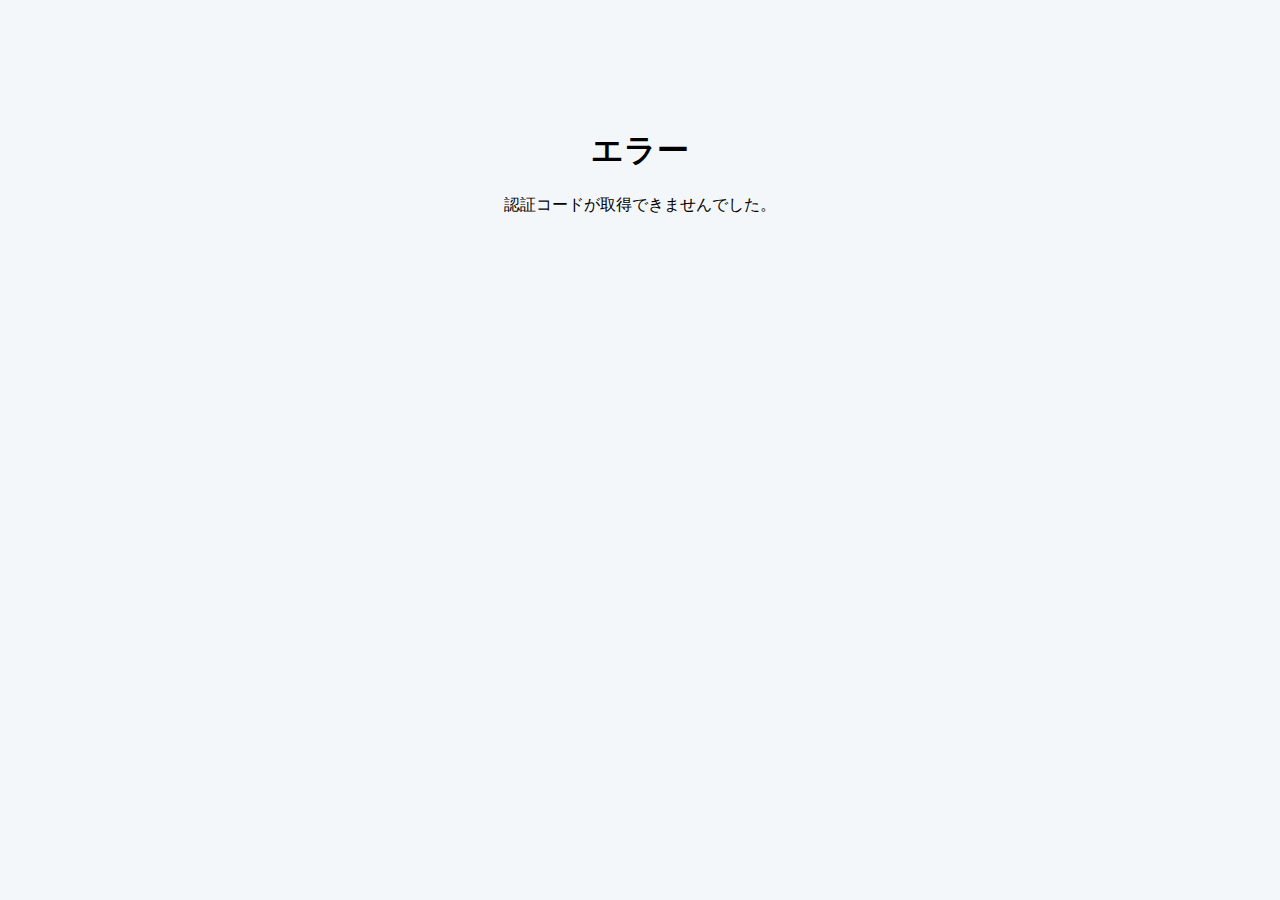
<file: callback.html>
<!DOCTYPE html>
<html lang="ja">
<head>
  <meta charset="UTF-8">
  <title>LINEログイン処理中</title>
  <style>
    body {
      font-family: sans-serif;
      text-align: center;
      padding: 100px;
      background-color: #f4f7f9;
    }
  </style>
</head>
<body>
  <h1>ログイン処理中...</h1>
  <p>しばらくお待ちください。</p>

  <script>
    const code = new URLSearchParams(window.location.search).get('code');
    const state = new URLSearchParams(window.location.search).get('state');

    if (!code) {
      document.body.innerHTML = '<h1>エラー</h1><p>認証コードが取得できませんでした。</p>';
    } else {
      fetch('https://api.line.me/oauth2/v2.1/token', {
        method: 'POST',
        headers: {
          'Content-Type': 'application/x-www-form-urlencoded'
        },
        body: new URLSearchParams({
          grant_type: 'authorization_code',
          code: code,
          redirect_uri: 'https://kuwakuwa1225.github.io/test/callback.html',
          client_id: '2007761404',        // ← LINEのチャネルIDに置き換える
          client_secret: '1a87946940d772f82287b61604690dff' // ← LINEのチャネルシークレットに置き換える
        })
      })
      .then(res => res.json())
      .then(tokenResponse => {
        if (tokenResponse.error) {
          throw new Error(tokenResponse.error_description || 'トークン取得エラー');
        }

        const accessToken = tokenResponse.access_token;

        // プロフィール情報の取得
        return fetch('https://api.line.me/v2/profile', {
          headers: {
            Authorization: `Bearer ${accessToken}`
          }
        });
      })
      .then(res => res.json())
      .then(profile => {
        const userId = profile.userId;
        localStorage.setItem('line_user_id', userId);
        window.location.href = 'index.html';
      })
      .catch(error => {
        console.error(error);
        document.body.innerHTML = '<h1>ログインエラー</h1><p>' + error.message + '</p>';
      });
    }
  </script>
</body>
</html>
</file>
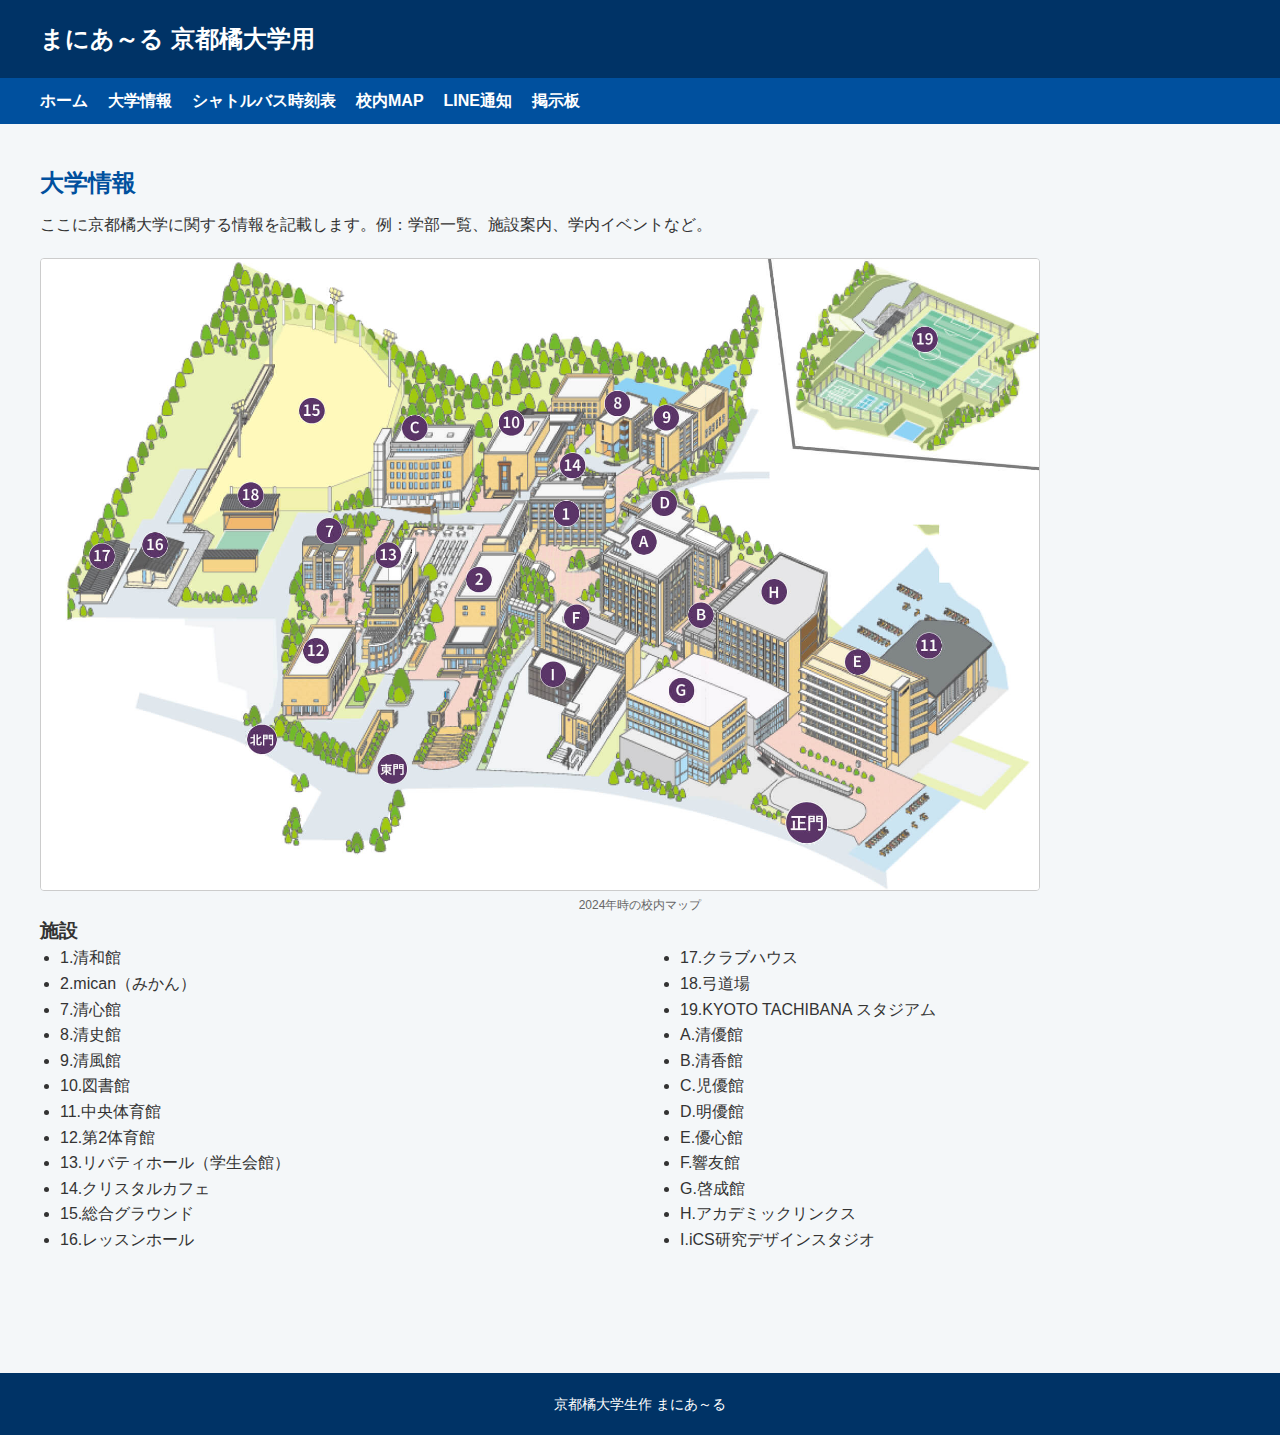
<file: campus-map.html>
<!DOCTYPE html>
<html lang="ja">
<head>
  <meta charset="UTF-8" />
  <title>まにあ～る - 大学情報</title>
  <style>
    * {
      margin: 0;
      padding: 0;
      box-sizing: border-box;
    }

    body {
      font-family: "Helvetica Neue", Arial, sans-serif;
      background-color: #f4f7f9;
      color: #333;
      line-height: 1.6;
    }

    header {
      background-color: #003366;
      color: #fff;
      padding: 20px 40px;
    }

    header h1 {
      font-size: 24px;
    }

    nav {
      background-color: #00509e;
      padding: 10px 40px;
    }

    nav ul {
      list-style: none;
      display: flex;
      flex-wrap: wrap;
      gap: 20px;
    }

    nav a {
      color: #fff;
      text-decoration: none;
      font-weight: bold;
    }

    nav a:hover {
      text-decoration: underline;
    }

    main {
      padding: 40px;
    }

    section {
      margin-bottom: 40px;
    }

    section h2 {
      color: #00509e;
      margin-bottom: 10px;
    }

    .facility-section {
      display: flex;
      justify-content: space-between;
      flex-wrap: wrap;
      gap: 40px;
    }

    .facility-column {
      flex: 1;
      min-width: 300px;
    }

    .facility-column ul {
      list-style: disc;
      padding-left: 20px;
    }

    .campus-map {
      margin-top: 20px;
      width: 100%;
      max-width: 1000px;
      height: auto;
      display: block;
      border: 1px solid #ccc;
      border-radius: 4px;
    }

    .map-caption {
      font-size: 12px;
      color: #666;
      text-align: center;
      margin-top: 5px;
    }

    footer {
      background-color: #003366;
      color: #fff;
      text-align: center;
      padding: 20px;
      font-size: 14px;
      margin-top: 40px;
    }

    /* ダークモード対応 */
    @media (prefers-color-scheme: dark) {
      body {
        background-color: #121212;
        color: #eee;
      }

      header, footer {
        background-color: #1e1e1e;
        color: #ccc;
      }

      nav {
        background-color: #2a2a2a;
      }

      nav a {
        color: #bbb;
      }

      nav a:hover {
        text-decoration: underline;
        color: #fff;
      }

      section h2 {
        color: #a0c4ff;
      }

      main {
        /* 背景を暗くしても浮かび上がるように */
        background-color: #181818;
      }

      section {
        background-color: #222;
        padding: 20px;
        border-radius: 6px;
      }

      .facility-column ul {
        color: #ddd;
      }

      .campus-map {
        border-color: #444;
      }

      .map-caption {
        color: #999;
      }
    }
  </style>
</head>
<body>

  <header>
    <h1>まにあ～る 京都橘大学用</h1>
  </header>

  <nav>
    <ul>
      <li><a href="test.html">ホーム</a></li>
      <li><a href="university-info.html">大学情報</a></li>
      <li><a href="shuttle-bus.html">シャトルバス時刻表</a></li>
      <li><a href="campus-map.html">校内MAP</a></li>
      <li><a href="line-notify.html">LINE通知</a></li>
      <li><a href="contact.html">掲示板</a></li>
    </ul>
  </nav>

  <main>
    <section>
      <h2>大学情報</h2>
      <p>ここに京都橘大学に関する情報を記載します。例：学部一覧、施設案内、学内イベントなど。</p>

      <img src="map_2024.jpg" alt="キャンパスマップ" class="campus-map" />
      <p class="map-caption">2024年時の校内マップ</p>

      <h3>施設</h3>
      <div class="facility-section">
        <div class="facility-column">
          <ul>
            <li>1.清和館</li>
            <li>2.mican（みかん）</li>
            <li>7.清心館</li>
            <li>8.清史館</li>
            <li>9.清風館</li>
            <li>10.図書館</li>
            <li>11.中央体育館</li>
            <li>12.第2体育館</li>
            <li>13.リバティホール（学生会館）</li>
            <li>14.クリスタルカフェ</li>
            <li>15.総合グラウンド</li>
            <li>16.レッスンホール</li>
          </ul>
        </div>
        <div class="facility-column">
          <ul>
            <li>17.クラブハウス</li>
            <li>18.弓道場</li>
            <li>19.KYOTO TACHIBANA スタジアム</li>
            <li>A.清優館</li>
            <li>B.清香館</li>
            <li>C.児優館</li>
            <li>D.明優館</li>
            <li>E.優心館</li>
            <li>F.響友館</li>
            <li>G.啓成館</li>
            <li>H.アカデミックリンクス</li>
            <li>I.iCS研究デザインスタジオ</li>
          </ul>
        </div>
      </div>
    </section>
  </main>

  <footer>
    京都橘大学生作 まにあ～る
  </footer>

</body>
</html>
</file>
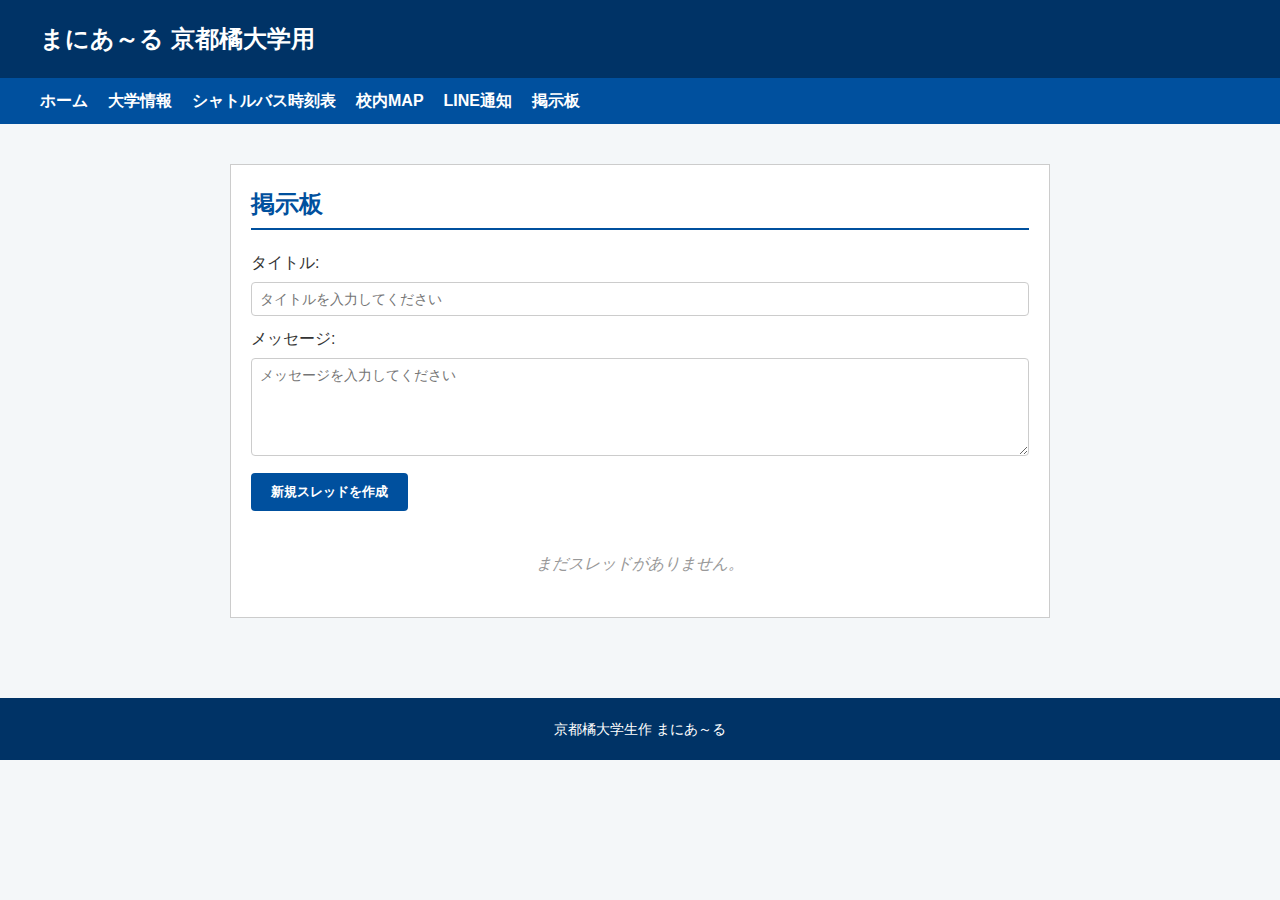
<file: contact.html>
<!DOCTYPE html>
<html lang="ja">
<head>
  <meta charset="UTF-8" />
  <title>まにあ～る - 掲示板</title>
  <style>
    * {
      margin: 0; padding: 0; box-sizing: border-box;
    }
    body {
      font-family: "Helvetica Neue", Arial, sans-serif;
      background-color: #f4f7f9;
      color: #333;
      line-height: 1.6;
    }
    header {
      background-color: #003366;
      color: #fff;
      padding: 20px 40px;
    }
    header h1 {
      font-size: 24px;
    }
    nav {
      background-color: #00509e;
      padding: 10px 40px;
    }
    nav ul {
      list-style: none;
      display: flex;
      flex-wrap: wrap;
      gap: 20px;
    }
    nav a {
      color: #fff;
      text-decoration: none;
      font-weight: bold;
    }
    nav a:hover {
      text-decoration: underline;
    }
    main {
      padding: 40px;
      max-width: 900px;
      margin: 0 auto;
    }
    .bulletin-board {
      border: 1px solid #ccc;
      padding: 20px;
      background-color: #fff;
    }
    .bulletin-board h2 {
      margin-bottom: 20px;
      color: #00509e;
      border-bottom: 2px solid #00509e;
      padding-bottom: 5px;
    }
    .new-thread-form,
    .reply-form {
      margin-bottom: 20px;
    }
    input[type="text"],
    textarea {
      width: 100%;
      padding: 8px;
      font-size: 14px;
      margin-top: 6px;
      margin-bottom: 10px;
      border: 1px solid #ccc;
      border-radius: 4px;
      resize: vertical;
      font-family: "Helvetica Neue", Arial, sans-serif;
    }
    button {
      background-color: #00509e;
      color: white;
      border: none;
      padding: 10px 20px;
      cursor: pointer;
      border-radius: 4px;
      font-weight: bold;
    }
    button:hover {
      background-color: #003366;
    }
    .thread-list {
      list-style: none;
      padding-left: 0;
    }
    .thread-item {
      border-bottom: 1px dotted #ccc;
      padding: 10px 0;
    }
    .thread-header {
      font-weight: bold;
      font-size: 16px;
      color: #00509e;
    }
    .thread-number {
      color: #999;
      font-size: 14px;
      margin-right: 10px;
    }
    .thread-title {
      cursor: pointer;
      text-decoration: underline;
    }
    .thread-title:hover {
      color: #003366;
    }
    .message {
      margin: 8px 0 8px 20px;
      border-left: 3px solid #00509e;
      padding-left: 10px;
      white-space: pre-wrap;
    }
    .reply-button {
      background: none;
      border: none;
      color: #00509e;
      font-size: 14px;
      cursor: pointer;
      padding: 0;
      margin-left: 20px;
      text-decoration: underline;
    }
    .reply-button:hover {
      color: #003366;
    }
    .reply-form {
      margin-top: 10px;
      margin-left: 20px;
      border-left: 3px solid #ddd;
      padding-left: 10px;
    }
    footer {
      background-color: #003366;
      color: #fff;
      text-align: center;
      padding: 20px;
      font-size: 14px;
      margin-top: 40px;
    }
    .no-threads {
      color: #999;
      font-style: italic;
      padding: 20px 0;
      text-align: center;
    }
    @media (prefers-color-scheme: dark) {
      body {
        background-color: #121212;
        color: #eee;
      }
      header, footer {
        background-color: #1e1e1e;
        color: #ccc;
      }
      nav {
        background-color: #2a2a2a;
      }
      nav a {
        color: #bbb;
      }
      nav a:hover {
        text-decoration: underline;
        color: #fff;
      }
      section.bulletin-board {
        background-color: #222;
        border-color: #444;
        color: #ddd;
      }
      section.bulletin-board h2 {
        color: #a0c4ff;
        border-bottom-color: #80b3ff;
      }
      input[type="text"],
      textarea {
        background-color: #333;
        border: 1px solid #555;
        color: #eee;
      }
      label {
        color: #ccc;
      }
      button {
        background-color: #3a7bd5;
        color: white;
      }
      button:hover {
        background-color: #2a5ca8;
      }
      .thread-list .thread-item {
        border-bottom: 1px dotted #555;
      }
      .thread-header {
        color: #80b3ff;
      }
      .thread-number {
        color: #999;
      }
      .thread-title:hover {
        color: #a0c4ff;
      }
      .message {
        border-left-color: #80b3ff;
        color: #ddd;
      }
      .reply-button {
        color: #80b3ff;
      }
      .reply-button:hover {
        color: #a0c4ff;
      }
      .reply-form {
        border-left-color: #555;
      }
      .reply-form textarea {
        background-color: #333;
        color: #eee;
        border: 1px solid #555;
      }
      .no-threads {
        color: #777;
      }
    }
  </style>
</head>
<body>

  <header>
    <h1>まにあ～る 京都橘大学用</h1>
  </header>

  <nav>
    <ul>
      <li><a href="index.html">ホーム</a></li>
      <li><a href="university-info.html">大学情報</a></li>
      <li><a href="shuttle-bus.html">シャトルバス時刻表</a></li>
      <li><a href="campus-map.html">校内MAP</a></li>
      <li><a href="line-notify.html">LINE通知</a></li>
      <li><a href="contact.html">掲示板</a></li>
    </ul>
  </nav>

  <main>
    <section class="bulletin-board">
      <h2>掲示板</h2>
      
      <form id="newThreadForm" class="new-thread-form">
        <label for="threadTitle">タイトル:</label>
        <input type="text" id="threadTitle" required placeholder="タイトルを入力してください" maxlength="100" />
        <label for="threadMessage">メッセージ:</label>
        <textarea id="threadMessage" required placeholder="メッセージを入力してください" rows="5" maxlength="1000"></textarea>
        <button type="submit">新規スレッドを作成</button>
      </form>

      <ul id="threadList" class="thread-list">
        <li class="no-threads">まだスレッドがありません。</li>
      </ul>
    </section>
  </main>

  <footer>
    京都橘大学生作 まにあ～る
  </footer>

  <script>
    let threads = [];
    let threadCounter = 0;

    const newThreadForm = document.getElementById('newThreadForm');
    const threadList = document.getElementById('threadList');

    function escapeHtml(text) {
      const map = {
        '&': '&amp;',
        '<': '&lt;',
        '>': '&gt;',
        '"': '&quot;',
        "'": '&#039;'
      };
      return text.replace(/[&<>"']/g, function(m) { return map[m]; });
    }

    function renderThreads() {
      threadList.innerHTML = '';
      if (threads.length === 0) {
        const li = document.createElement('li');
        li.className = 'no-threads';
        li.textContent = 'まだスレッドがありません。';
        threadList.appendChild(li);
        return;
      }

      threads.forEach((thread, index) => {
        const li = document.createElement('li');
        li.className = 'thread-item';

        const header = document.createElement('div');
        header.className = 'thread-header';

        const numberSpan = document.createElement('span');
        numberSpan.className = 'thread-number';
        numberSpan.textContent = '#' + thread.number;

        const titleSpan = document.createElement('span');
        titleSpan.className = 'thread-title';
        titleSpan.textContent = escapeHtml(thread.title);
        titleSpan.style.userSelect = "none";
        titleSpan.onclick = () => toggleThreadMessages(index);

        header.appendChild(numberSpan);
        header.appendChild(titleSpan);
        li.appendChild(header);

        const messagesContainer = document.createElement('div');
        messagesContainer.style.display = 'none';
        messagesContainer.className = 'messages-container';

        thread.messages.forEach(msg => {
          const msgDiv = document.createElement('div');
          msgDiv.className = 'message';
          msgDiv.textContent = msg;
          messagesContainer.appendChild(msgDiv);
        });

        const replyForm = document.createElement('form');
        replyForm.className = 'reply-form';
        replyForm.style.display = 'none';

        const replyTextarea = document.createElement('textarea');
        replyTextarea.placeholder = '返信を入力してください';
        replyTextarea.rows = 3;
        replyTextarea.required = true;
        replyTextarea.maxLength = 1000;

        const replyBtn = document.createElement('button');
        replyBtn.type = 'submit';
        replyBtn.textContent = '返信';

        replyForm.appendChild(replyTextarea);
        replyForm.appendChild(replyBtn);

        replyForm.onsubmit = function(e) {
          e.preventDefault();
          const replyText = replyTextarea.value.trim();
          if (replyText) {
            thread.messages.push(replyText);
            renderThreads();
            setTimeout(() => {
              toggleThreadMessages(index, true);
            }, 0);
          }
        };

        li.appendChild(messagesContainer);
        li.appendChild(replyForm);

        threadList.appendChild(li);
      });
    }

    function toggleThreadMessages(index, forceShow = false) {
      const threadItems = threadList.querySelectorAll('.thread-item');
      threadItems.forEach((item, i) => {
        const messages = item.querySelector('.messages-container');
        const form = item.querySelector('.reply-form');
        if (i === index) {
          const shouldShow = forceShow || messages.style.display === 'none';
          messages.style.display = shouldShow ? 'block' : 'none';
          form.style.display = shouldShow ? 'block' : 'none';
        } else {
          messages.style.display = 'none';
          form.style.display = 'none';
        }
      });
    }

    newThreadForm.onsubmit = function(e) {
      e.preventDefault();
      const title = newThreadForm.threadTitle.value.trim();
      const message = newThreadForm.threadMessage.value.trim();
      if (title && message) {
        threadCounter++;
        threads.unshift({
          number: threadCounter,
          title: title,
          messages: [message]
        });
        renderThreads();
        newThreadForm.reset();
      }
    };

    renderThreads();
  </script>

</body>
</html>
</file>
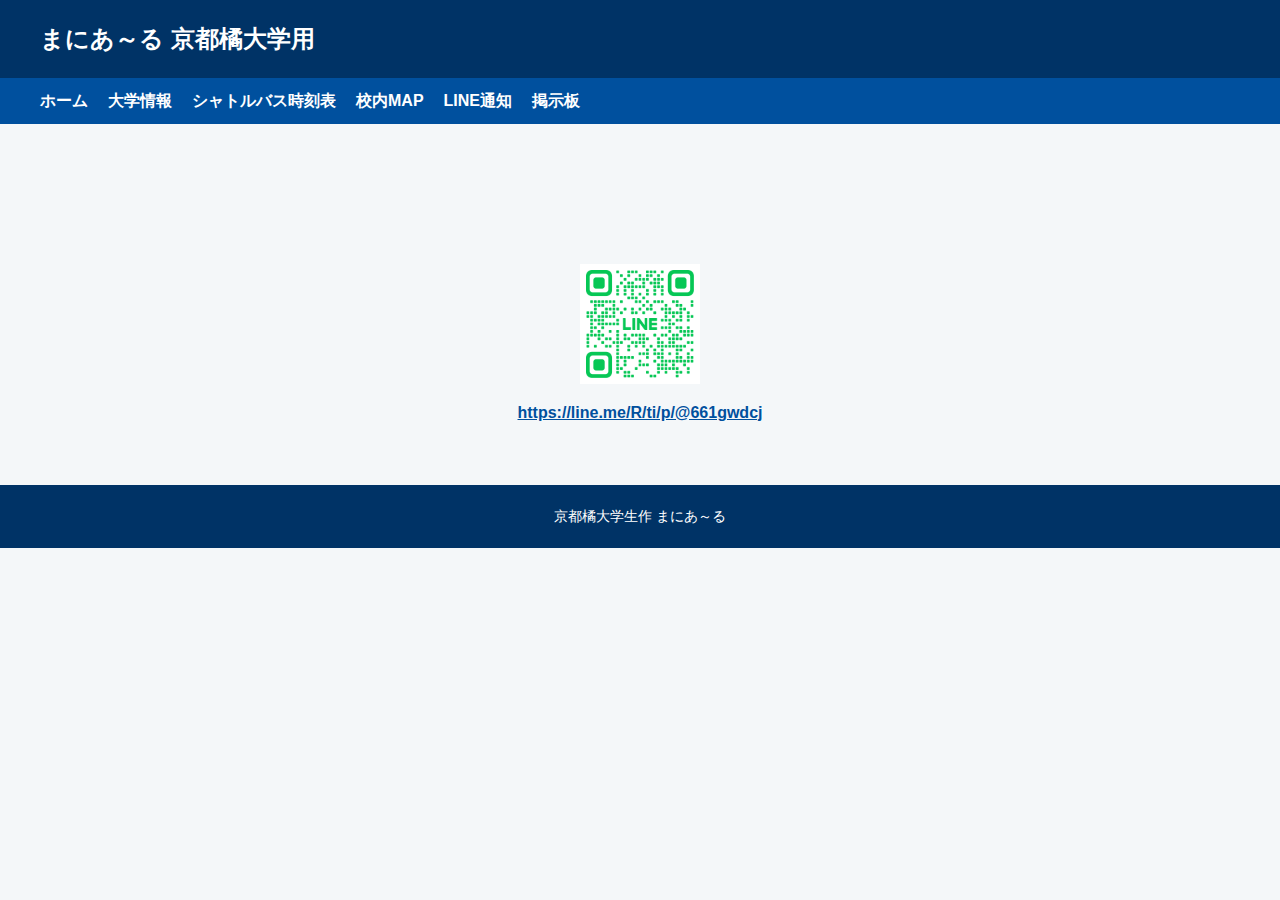
<file: line-notify.html>
<!DOCTYPE html>
<html lang="ja">
<head>
  <meta charset="UTF-8">
  <title>まにあ～る - 大学情報</title>
  <style>
    * {
      margin: 0;
      padding: 0;
      box-sizing: border-box;
    }

    body {
      font-family: "Helvetica Neue", Arial, sans-serif;
      background-color: #f4f7f9;
      color: #333;
      line-height: 1.6;
    }

    header {
      background-color: #003366;
      color: #fff;
      padding: 20px 40px;
    }

    header h1 {
      font-size: 24px;
    }

    nav {
      background-color: #00509e;
      padding: 10px 40px;
    }

    nav ul {
      list-style: none;
      display: flex;
      flex-wrap: wrap;
      gap: 20px;
    }

    nav a {
      color: #fff;
      text-decoration: none;
      font-weight: bold;
    }

    nav a:hover {
      text-decoration: underline;
    }

    main {
      padding: 40px;
    }

    section {
      margin-bottom: 40px;
    }

    section h2 {
      color: #00509e;
      margin-bottom: 10px;
    }

    .facility-section {
      display: flex;
      justify-content: space-between;
      align-items: flex-start;
      flex-wrap: wrap;
    }

    .facility-section ul {
      flex: 1;
      min-width: 300px;
    }

    footer {
      background-color: #003366;
      color: #fff;
      text-align: center;
      padding: 20px;
      font-size: 14px;
      margin-top: 40px;
    }
    @media (prefers-color-scheme: dark) {
    body {
      background-color: #121212;
      color: #eee;
    }

    header, footer {
      background-color: #1e1e1e;
      color: #ccc;
    }

    nav {
      background-color: #2a2a2a;
    }

    nav a {
      color: #bbb;
    }

    nav a:hover {
      color: #fff;
      text-decoration: underline;
    }

    section h2 {
      color: #a0c4ff;
    }

    /* 最下部のLINEリンク用navのスタイル調整 */
    nav[style] {
      background: none !important;
      padding: 20px !important;
      text-align: center !important;
      color: #aaa;
    }
    
    nav[style] a {
      color: #80b3ff !important;
      text-decoration: underline !important;
    }

    nav[style] a:hover {
      color: #a0c4ff !important;
    }
  }

  </style>
</head>
<body>

  <header>
    <h1>まにあ～る 京都橘大学用</h1>
  </header>

  <nav>
    <ul>
      <li><a href="test.html">ホーム</a></li>
      <li><a href="university-info.html">大学情報</a></li>
      <li><a href="shuttle-bus.html">シャトルバス時刻表</a></li>
      <li><a href="campus-map.html">校内MAP</a></li>
      <li><a href="line-notify.html">LINE通知</a></li>
      <li><a href="contact.html">掲示板</a></li>
    </ul>
  </nav>

  <main>
    <section>

    </section>
  </main>
  
  <nav style="background: none; padding: 20px; text-align: center;">
    <img src="LINE.png" alt="LINE" style="max-width:120px; margin-bottom:8px;">
    <div>
      <a href="https://line.me/R/ti/p/@661gwdcj" style="color: #00509e; text-decoration: underline;">
        https://line.me/R/ti/p/@661gwdcj
      </a>
    </div>
  </nav>

  <footer>
    京都橘大学生作 まにあ～る
  </footer>

</body>
</html>
</file>
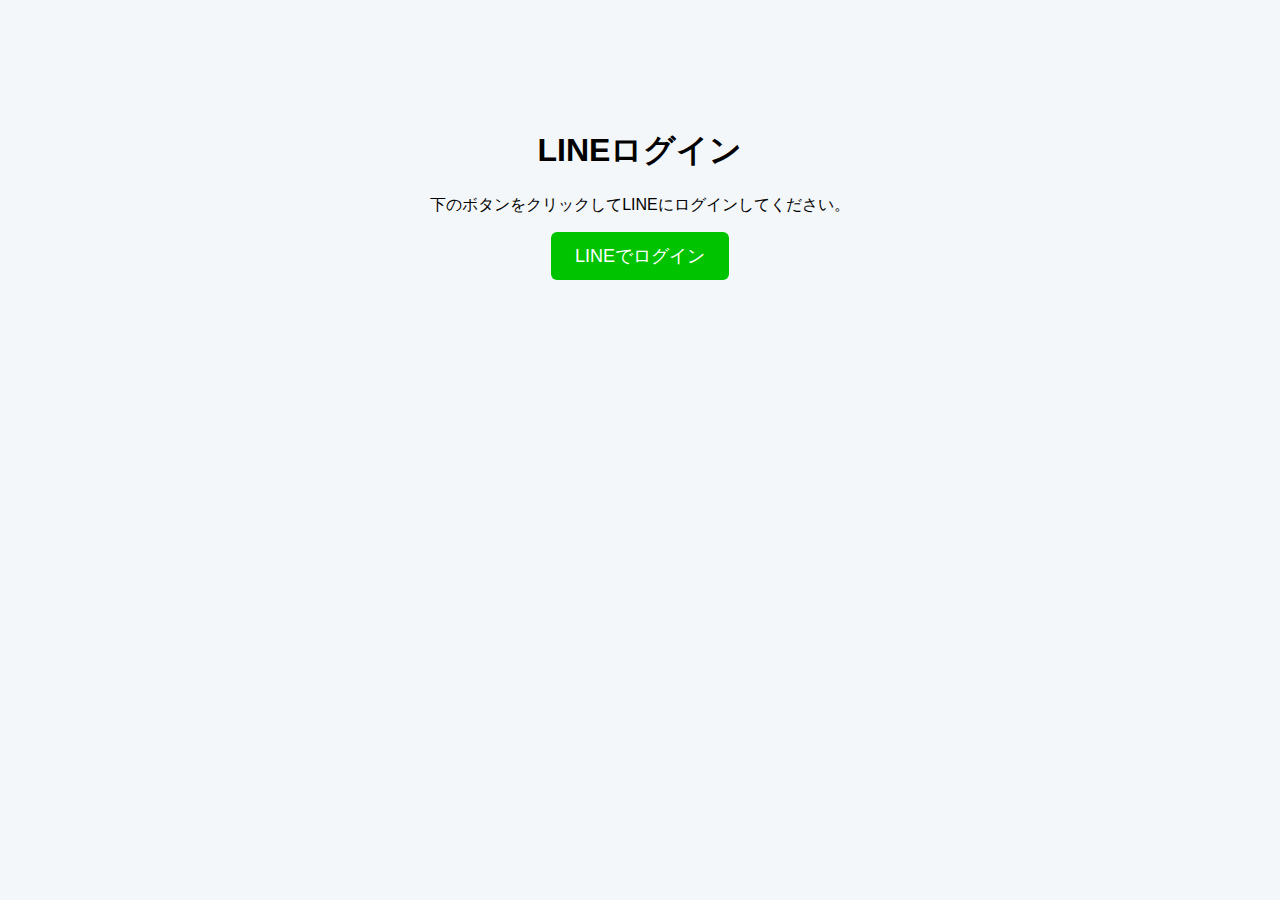
<file: line_login.html>
<!DOCTYPE html>
<html lang="ja">
<head>
  <meta charset="UTF-8">
  <title>LINEログイン</title>
  <style>
    body {
      font-family: sans-serif;
      text-align: center;
      padding: 100px;
      background-color: #f4f7f9;
    }
    a.login-btn {
      display: inline-block;
      padding: 12px 24px;
      background-color: #00c300;
      color: white;
      text-decoration: none;
      font-size: 18px;
      border-radius: 6px;
    }
    a.login-btn:hover {
      background-color: #009c00;
    }
  </style>
</head>
<body>
  <h1>LINEログイン</h1>
  <p>下のボタンをクリックしてLINEにログインしてください。</p>

  <a
    class="login-btn"
    href="https://access.line.me/oauth2/v2.1/authorize?response_type=code&client_id=YOUR_CHANNEL_ID&redirect_uri=https://kuwakuwa1225.github.io/test/callback.html&state=abc123&scope=profile%20openid&nonce=random_nonce">
    LINEでログイン
  </a>
</body>
</html>
</file>
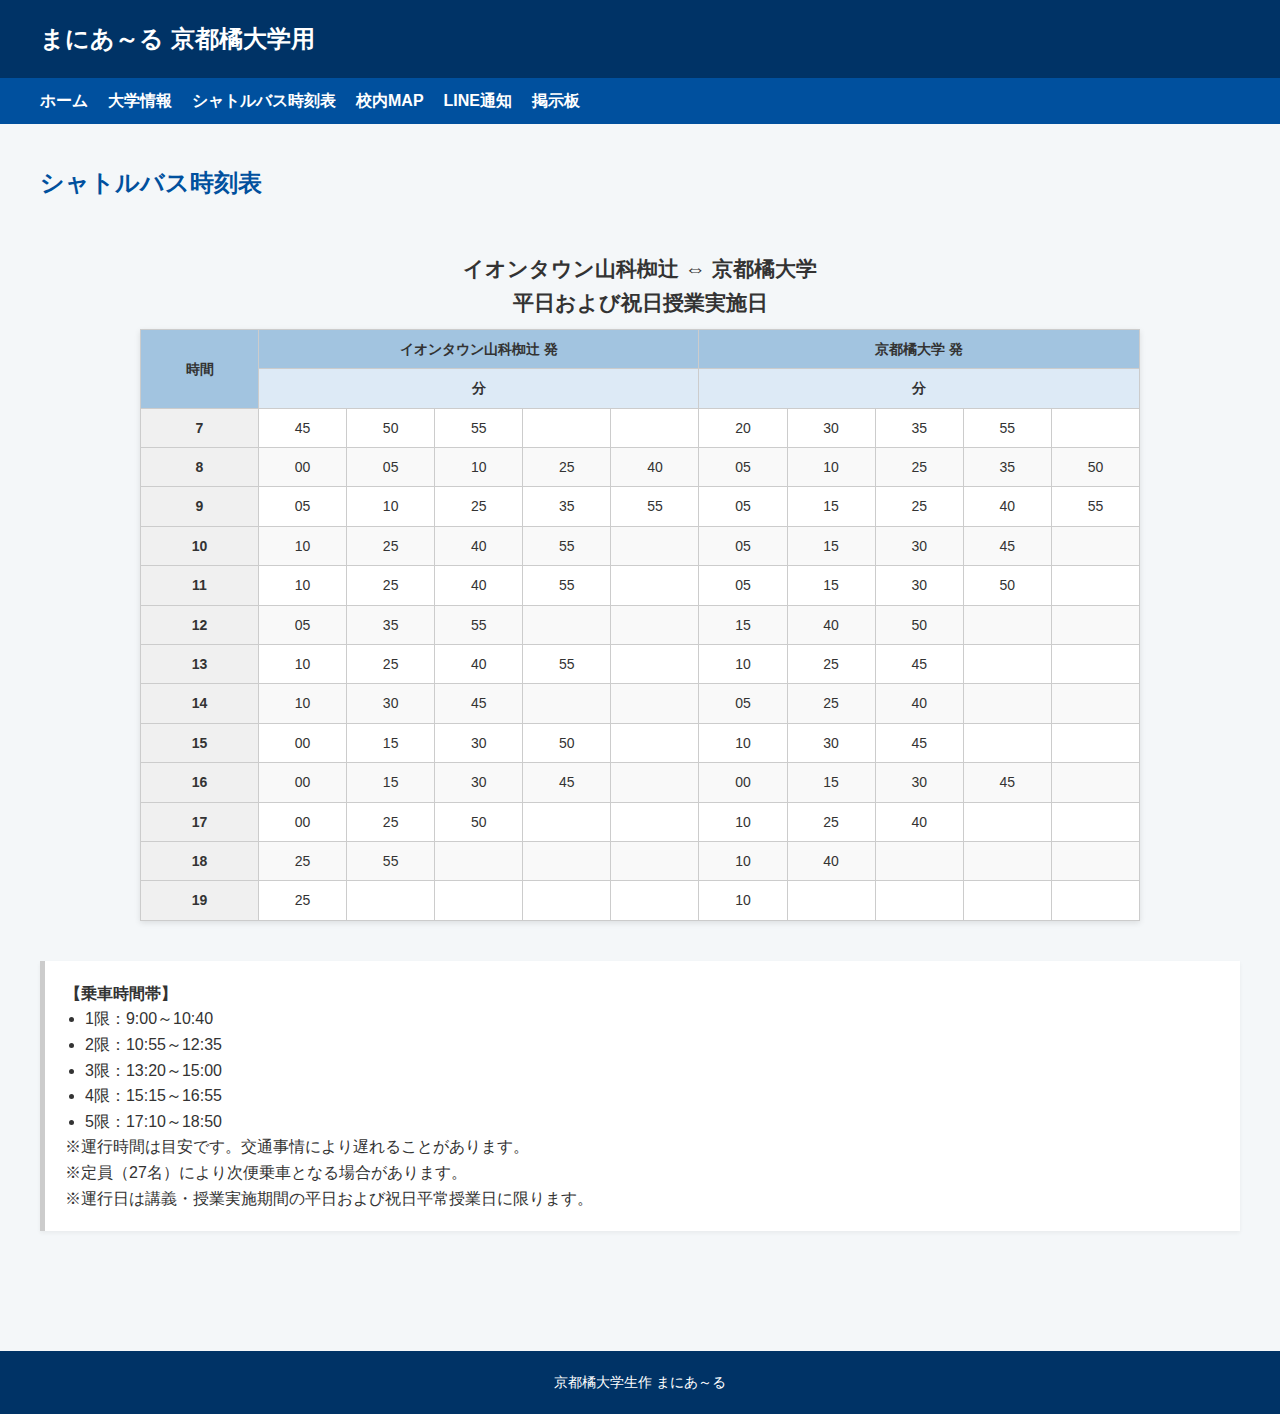
<file: shuttle-bus.html>
<!DOCTYPE html>
<html lang="ja">
<head>
  <meta charset="UTF-8">
  <title>まにあ～る - 大学情報</title>
  <style>
    * {
      margin: 0;
      padding: 0;
      box-sizing: border-box;
    }

    body {
      font-family: "Helvetica Neue", Arial, sans-serif;
      background-color: #f4f7f9;
      color: #333;
      line-height: 1.6;
    }

    header {
      background-color: #003366;
      color: #fff;
      padding: 20px 40px;
    }

    header h1 {
      font-size: 24px;
    }

    nav {
      background-color: #00509e;
      padding: 10px 40px;
    }

    nav ul {
      list-style: none;
      display: flex;
      flex-wrap: wrap;
      gap: 20px;
    }

    nav a {
      color: #fff;
      text-decoration: none;
      font-weight: bold;
    }

    nav a:hover {
      text-decoration: underline;
    }

    main {
      padding: 40px;
    }

    section {
      margin-bottom: 40px;
    }

    section h2 {
      color: #00509e;
      margin-bottom: 10px;
    }

    .facility-section {
      display: flex;
      justify-content: space-between;
      align-items: flex-start;
      flex-wrap: wrap;
    }

    .facility-section ul {
      flex: 1;
      min-width: 300px;
    }

    footer {
      background-color: #003366;
      color: #fff;
      text-align: center;
      padding: 20px;
      font-size: 14px;
      margin-top: 40px;
    }

    /* === 時刻表のスタイル追加 === */
    .timetable {
      margin: 40px auto;
      width: 90%;
      max-width: 1000px;
      background: #fff;
      border-collapse: collapse;
      box-shadow: 0 2px 6px rgba(0, 0, 0, 0.1);
    }

    .timetable caption {
      font-weight: bold;
      font-size: 1.3em;
      margin: 10px 0;
      text-align: center;
    }

    .timetable th,
    .timetable td {
      border: 1px solid #ccc;
      padding: 8px 10px;
      text-align: center;
      font-size: 14px;
    }

    .timetable thead tr:nth-child(1) th {
      background-color: #a2c4e0;
    }

    .timetable thead tr:nth-child(2) th {
      background-color: #ddeaf6;
    }

    .timetable tbody tr:nth-child(even) {
      background-color: #f9f9f9;
    }

    .timetable td:first-child {
      font-weight: bold;
      background-color: #f0f0f0;
    }

    .notes {
      background: #fff;
      border-left: 5px solid #ccc;
      padding: 20px;
      margin-top: 20px;
      box-shadow: 0 2px 4px rgba(0,0,0,0.05);
    }

    .notes ul {
      padding-left: 20px;
    }
    @media (prefers-color-scheme: dark) {
    body {
      background-color: #121212;
      color: #eee;
    }

    header, footer {
      background-color: #1e1e1e;
      color: #ccc;
    }

    nav {
      background-color: #2a2a2a;
    }

    nav a {
      color: #bbb;
    }

    nav a:hover {
      text-decoration: underline;
      color: #fff;
    }

    section h2 {
      color: #a0c4ff;
    }

    .timetable {
      background-color: #1e1e1e;
      border-color: #444;
    }

    .timetable caption {
      color: #ccc;
    }

    .timetable thead tr:nth-child(1) th,
    .timetable thead tr:nth-child(2) th {
      background-color: #333;
      color: #ddd;
    }

    .timetable tbody tr:nth-child(even) {
      background-color: #1a1a1a;
    }

    .timetable td,
    .timetable th {
      border: 1px solid #444;
      background-color: #222;
      color: #ddd;
    }

    .timetable td:first-child {
      background-color: #2a2a2a;
      font-weight: bold;
    }

    .notes {
      background-color: #1a1a1a;
      color: #ccc;
      border-left: 5px solid #555;
      box-shadow: 0 2px 4px rgba(0, 0, 0, 0.3);
    }

    .notes ul li {
      color: #ccc;
    }

    button {
      background-color: #3a7bd5;
      color: white;
    }

    button:hover {
      background-color: #2a5ca8;
    }
  }

  </style>
</head>
<body>

  <header>
    <h1>まにあ～る 京都橘大学用</h1>
  </header>

  <nav>
    <ul>
      <li><a href="test.html">ホーム</a></li>
      <li><a href="university-info.html">大学情報</a></li>
      <li><a href="shuttle-bus.html">シャトルバス時刻表</a></li>
      <li><a href="campus-map.html">校内MAP</a></li>
      <li><a href="line-notify.html">LINE通知</a></li>
      <li><a href="contact.html">掲示板</a></li>
    </ul>
  </nav>

  <main>
    <section>
      <h2>シャトルバス時刻表</h2>

      <table class="timetable">
        <caption>イオンタウン山科椥辻 ⇔ 京都橘大学<br>平日および祝日授業実施日</caption>
        <thead>
          <tr>
            <th rowspan="2">時間</th>
            <th colspan="5">イオンタウン山科椥辻 発</th>
            <th colspan="5">京都橘大学 発</th>
          </tr>
          <tr>
            <th colspan="5">分</th>
            <th colspan="5">分</th>
          </tr>
        </thead>
        <tbody>
          <tr><td>7</td><td>45</td><td>50</td><td>55</td><td></td><td></td><td>20</td><td>30</td><td>35</td><td>55</td><td></td></tr>
          <tr><td>8</td><td>00</td><td>05</td><td>10</td><td>25</td><td>40</td><td>05</td><td>10</td><td>25</td><td>35</td><td>50</td></tr>
          <tr><td>9</td><td>05</td><td>10</td><td>25</td><td>35</td><td>55</td><td>05</td><td>15</td><td>25</td><td>40</td><td>55</td></tr>
          <tr><td>10</td><td>10</td><td>25</td><td>40</td><td>55</td><td></td><td>05</td><td>15</td><td>30</td><td>45</td><td></td></tr>
          <tr><td>11</td><td>10</td><td>25</td><td>40</td><td>55</td><td></td><td>05</td><td>15</td><td>30</td><td>50</td><td></td></tr>
          <tr><td>12</td><td>05</td><td>35</td><td>55</td><td></td><td></td><td>15</td><td>40</td><td>50</td><td></td><td></td></tr>
          <tr><td>13</td><td>10</td><td>25</td><td>40</td><td>55</td><td></td><td>10</td><td>25</td><td>45</td><td></td><td></td></tr>
          <tr><td>14</td><td>10</td><td>30</td><td>45</td><td></td><td></td><td>05</td><td>25</td><td>40</td><td></td><td></td></tr>
          <tr><td>15</td><td>00</td><td>15</td><td>30</td><td>50</td><td></td><td>10</td><td>30</td><td>45</td><td></td><td></td></tr>
          <tr><td>16</td><td>00</td><td>15</td><td>30</td><td>45</td><td></td><td>00</td><td>15</td><td>30</td><td>45</td><td></td></tr>
          <tr><td>17</td><td>00</td><td>25</td><td>50</td><td></td><td></td><td>10</td><td>25</td><td>40</td><td></td><td></td></tr>
          <tr><td>18</td><td>25</td><td>55</td><td></td><td></td><td></td><td>10</td><td>40</td><td></td><td></td><td></td></tr>
          <tr><td>19</td><td>25</td><td></td><td></td><td></td><td></td><td>10</td><td></td><td></td><td></td><td></td></tr>
        </tbody>
      </table>

      <div class="notes">
        <p><strong>【乗車時間帯】</strong></p>
        <ul>
          <li>1限：9:00～10:40</li>
          <li>2限：10:55～12:35</li>
          <li>3限：13:20～15:00</li>
          <li>4限：15:15～16:55</li>
          <li>5限：17:10～18:50</li>
        </ul>
        <p>※運行時間は目安です。交通事情により遅れることがあります。</p>
        <p>※定員（27名）により次便乗車となる場合があります。</p>
        <p>※運行日は講義・授業実施期間の平日および祝日平常授業日に限ります。</p>
      </div>

    </section>
  </main>

  <footer>
    京都橘大学生作 まにあ～る
  </footer>

</body>
</html>
</file>
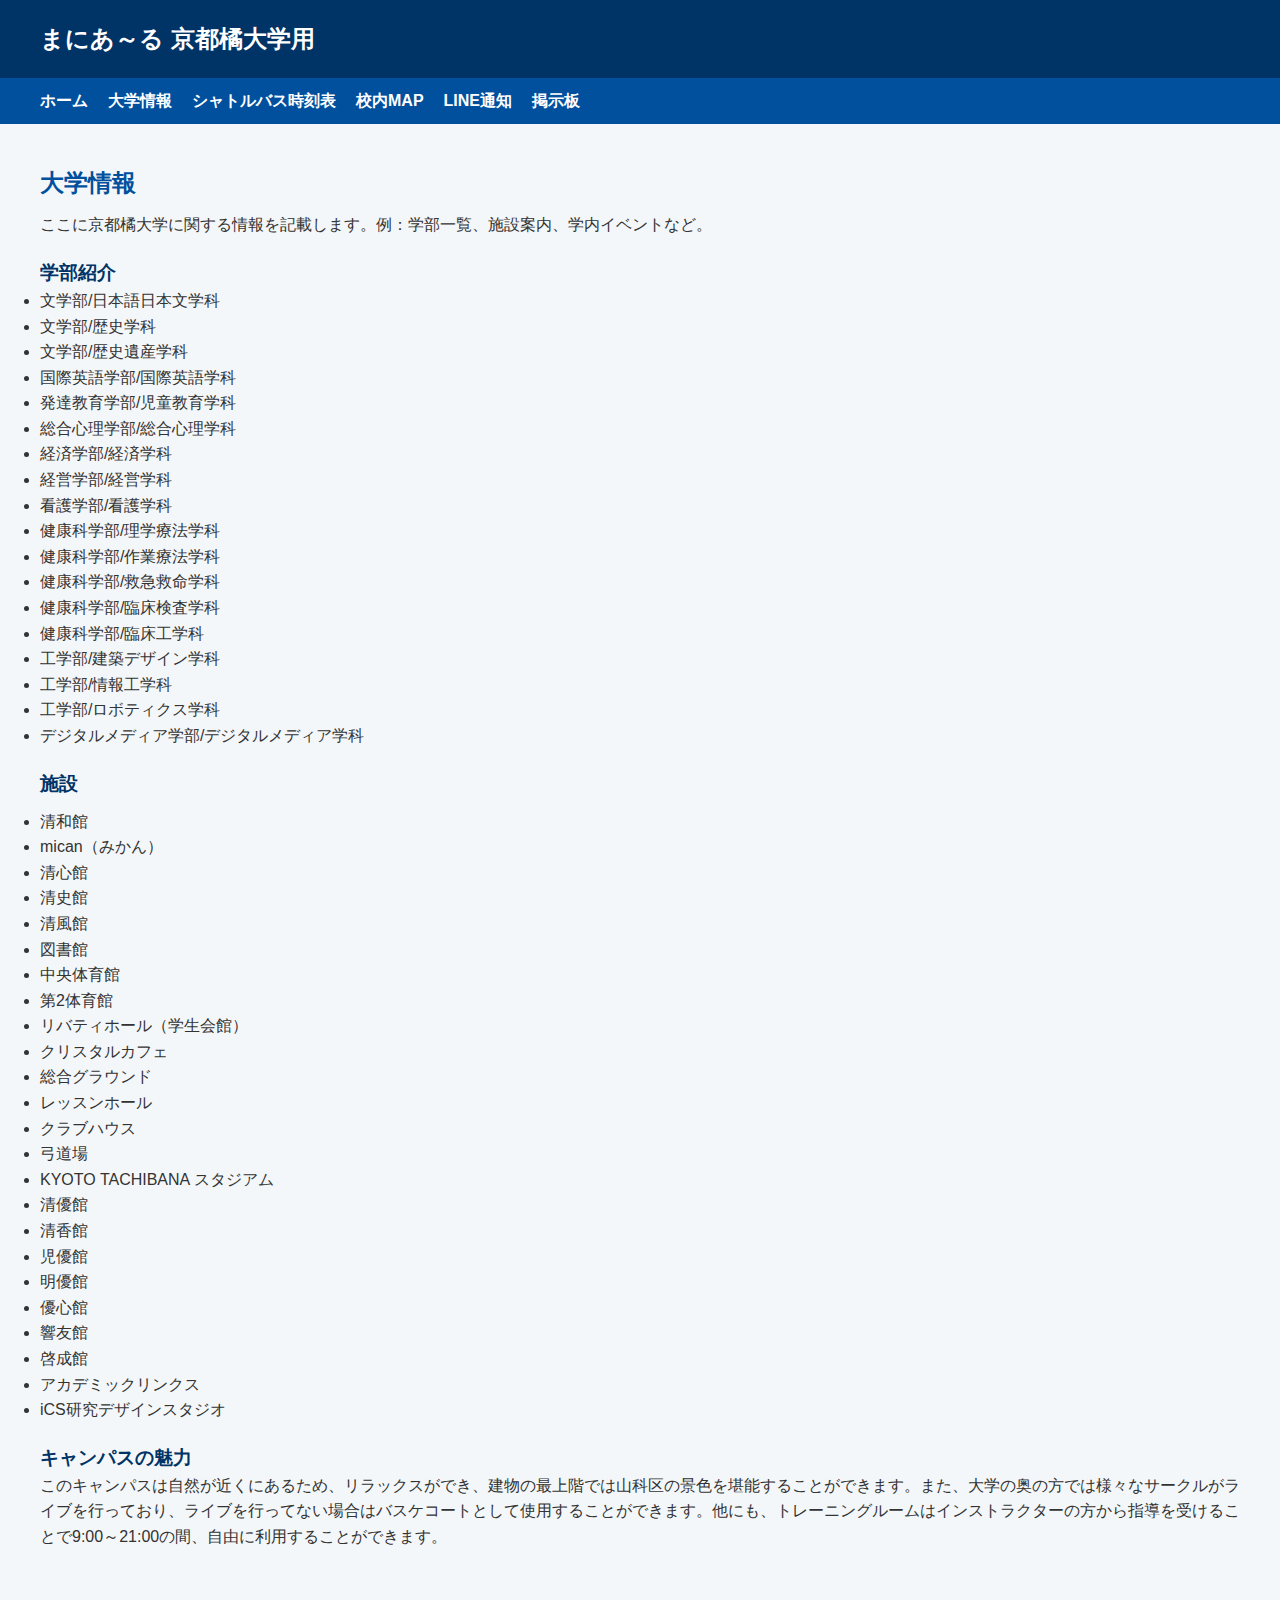
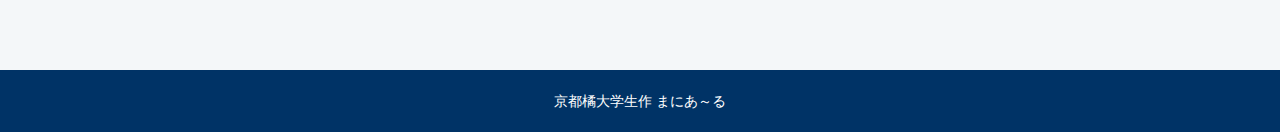
<file: university-info.html>
<!DOCTYPE html>
<html lang="ja">
<head>
  <meta charset="UTF-8">
  <title>まにあ～る - 大学情報</title>
  <style>
    * {
      margin: 0;
      padding: 0;
      box-sizing: border-box;
    }

    body {
      font-family: "Helvetica Neue", Arial, sans-serif;
      background-color: #f4f7f9;
      color: #333;
      line-height: 1.6;
    }

    header {
      background-color: #003366;
      color: #fff;
      padding: 20px 40px;
    }

    header h1 {
      font-size: 24px;
    }

    nav {
      background-color: #00509e;
      padding: 10px 40px;
    }

    nav ul {
      list-style: none;
      display: flex;
      flex-wrap: wrap;
      gap: 20px;
    }

    nav a {
      color: #fff;
      text-decoration: none;
      font-weight: bold;
    }

    nav a:hover {
      text-decoration: underline;
    }

    main {
      padding: 40px;
    }

    section {
      margin-bottom: 40px;
    }

    section h2 {
      color: #00509e;
      margin-bottom: 10px;
    }

    h3 {
      margin-top: 20px;
      color: #003366;
    }

    .facility-section {
      display: flex;
      justify-content: space-between;
      align-items: flex-start;
      flex-wrap: wrap;
      margin-top: 10px;
    }

    .facility-section ul {
      flex: 1;
      min-width: 300px;
    }

    footer {
      background-color: #003366;
      color: #fff;
      text-align: center;
      padding: 20px;
      font-size: 14px;
      margin-top: 40px;
    }

    @media (prefers-color-scheme: dark) {
      body {
        background-color: #121212;
        color: #eee;
      }

      header, footer {
        background-color: #1e1e1e;
        color: #ccc;
      }

      nav {
        background-color: #2a2a2a;
      }

      nav a {
        color: #bbb;
      }

      nav a:hover {
        text-decoration: underline;
        color: #fff;
      }

      section h2 {
        color: #a0c4ff;
      }

      h3 {
        color: #82b1ff;
      }

      .facility-section ul {
        color: #ddd;
      }
    }
  </style>
</head>
<body>

  <header>
    <h1>まにあ～る 京都橘大学用</h1>
  </header>

  <nav>
    <ul>
      <li><a href="index.html">ホーム</a></li>
      <li><a href="university-info.html">大学情報</a></li>
      <li><a href="shuttle-bus.html">シャトルバス時刻表</a></li>
      <li><a href="campus-map.html">校内MAP</a></li>
      <li><a href="line-notify.html">LINE通知</a></li>
      <li><a href="contact.html">掲示板</a></li>
    </ul>
  </nav>

  <main>
    <section>
      <h2>大学情報</h2>
      <p>ここに京都橘大学に関する情報を記載します。例：学部一覧、施設案内、学内イベントなど。</p>

      <!-- 学部紹介 -->
      <h3>学部紹介</h3>
      <ul>
        <li>文学部/日本語日本文学科</li>
        <li>文学部/歴史学科</li>
        <li>文学部/歴史遺産学科</li>
        <li>国際英語学部/国際英語学科</li>
        <li>発達教育学部/児童教育学科</li>
        <li>総合心理学部/総合心理学科</li>
        <li>経済学部/経済学科</li>
        <li>経営学部/経営学科</li>
        <li>看護学部/看護学科</li>
        <li>健康科学部/理学療法学科</li>
        <li>健康科学部/作業療法学科</li>
        <li>健康科学部/救急救命学科</li>
        <li>健康科学部/臨床検査学科</li>
        <li>健康科学部/臨床工学科</li>
        <li>工学部/建築デザイン学科</li>
        <li>工学部/情報工学科</li>
        <li>工学部/ロボティクス学科</li>
        <li>デジタルメディア学部/デジタルメディア学科</li>
      </ul>

      <!-- 施設紹介 -->
      <h3>施設</h3>
      <div class="facility-section">
        <ul>
          <li>清和館</li>
          <li>mican（みかん）</li>
          <li>清心館</li>
          <li>清史館</li>
          <li>清風館</li>
          <li>図書館</li>
          <li>中央体育館</li>
          <li>第2体育館</li>
          <li>リバティホール（学生会館）</li>
          <li>クリスタルカフェ</li>
          <li>総合グラウンド</li>
          <li>レッスンホール</li>
          <li>クラブハウス</li>
          <li>弓道場</li>
          <li>KYOTO TACHIBANA スタジアム</li>
          <li>清優館</li>
          <li>清香館</li>
          <li>児優館</li>
          <li>明優館</li>
          <li>優心館</li>
          <li>響友館</li>
          <li>啓成館</li>
          <li>アカデミックリンクス</li>
          <li>iCS研究デザインスタジオ</li>
        </ul>
      </div>

      <!-- キャンパスの魅力 -->
      <h3>キャンパスの魅力</h3>
      <p>このキャンパスは自然が近くにあるため、リラックスができ、建物の最上階では山科区の景色を堪能することができます。また、大学の奥の方では様々なサークルがライブを行っており、ライブを行ってない場合はバスケコートとして使用することができます。他にも、トレーニングルームはインストラクターの方から指導を受けることで9:00～21:00の間、自由に利用することができます。</p>
    </section>
  </main>

  <footer>
    京都橘大学生作 まにあ～る
  </footer>

</body>
</html>
</file>
